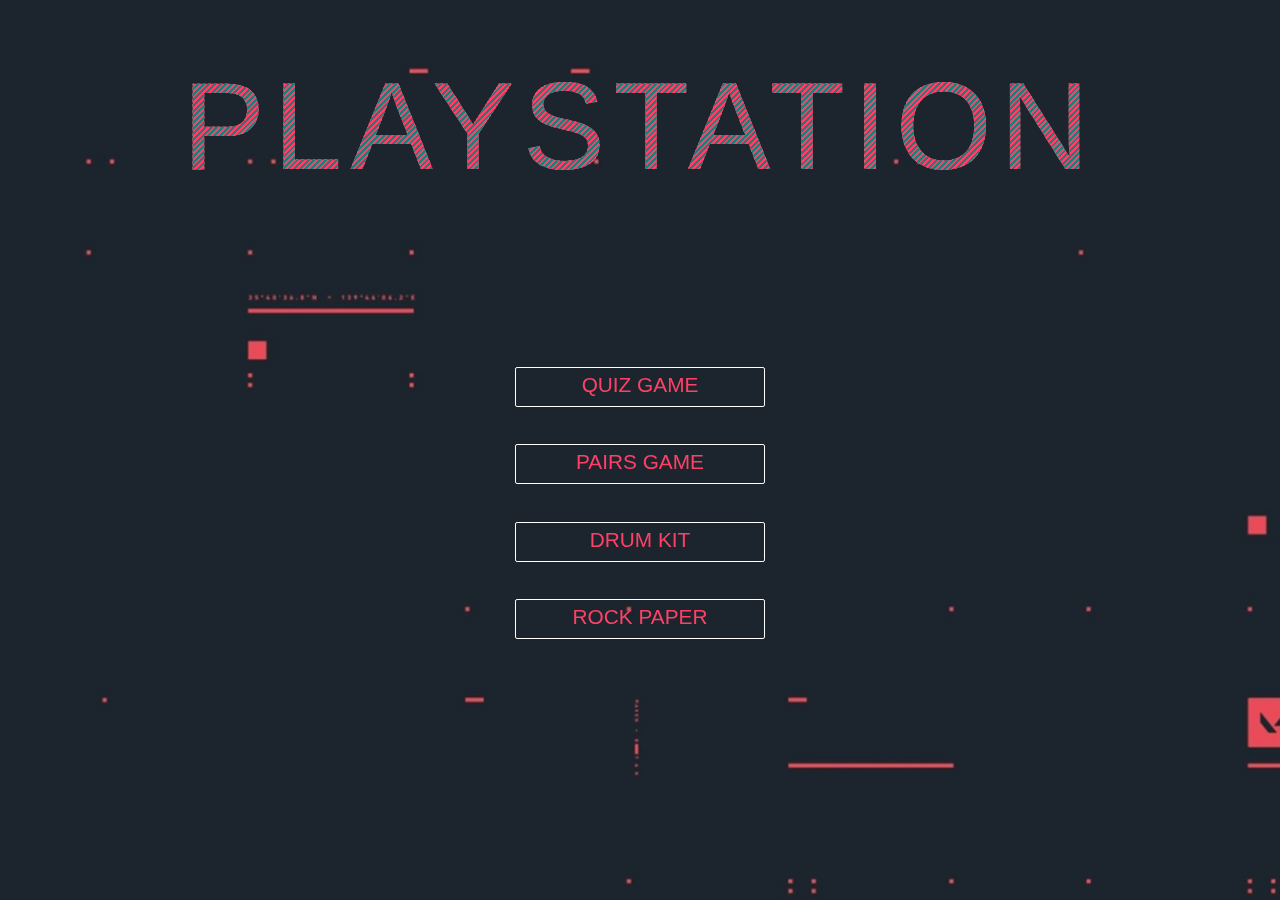
<file: index.html>
<!DOCTYPE html>
<html lang="en">

<head>
  <meta charset="utf-8">
  <meta name="viewport" content="width=device-width, initial-scale=1, shrink-to-fit=no">

  <!-- Bootstrap CSS -->
  <link rel="stylesheet" href="https://cdn.jsdelivr.net/npm/bootstrap@4.3.1/dist/css/bootstrap.min.css"
    integrity="sha384-ggOyR0iXCbMQv3Xipma34MD+dH/1fQ784/j6cY/iJTQUOhcWr7x9JvoRxT2MZw1T" crossorigin="anonymous">

  <title>Play station</title>
  <link rel="stylesheet" href="./index.css">
</head>

<body>

  <span style="top: 14%;">PLAYSTATION</span>

  <div class="container" style="padding-top: 10%">
    <div class="row justify-content-md-center" style="padding: 0.7%;">

      <p class="thank"><a href="project1.html">Let's Go</a></p>
      <div class="button">
        <p>Quiz Game</p>
      </div>

    </div>
    <div class="row justify-content-md-center" style="padding: 0.7%;">

      <p class="thank1"><a href="project2.html">Let's Go</a></p>
      <div class="button1">
        <p>Pairs Game</p>
      </div>

    </div>

    <div class="row justify-content-md-center" style="padding: 0.7%;">

      <p class="thank2"><a href="project3.html">Let's Go</a></p>
      <div class="button2">
        <p>Drum Kit</p>
      </div>

    </div>

    <div class="row justify-content-md-center" style="padding: 0.7%;">

      <p class="thank3"><a href="project4.html">Let's Go</a></p>
      <div class="button3">
        <p>Rock Paper </p>
      </div>

    </div>
  </div>

  <script src='https://unpkg.co/gsap@3/dist/gsap.min.js'></script>
  <script  src="./index.js"></script>
  <script src="https://code.jquery.com/jquery-3.3.1.slim.min.js"
    integrity="sha384-q8i/X+965DzO0rT7abK41JStQIAqVgRVzpbzo5smXKp4YfRvH+8abtTE1Pi6jizo"
    crossorigin="anonymous"></script>
  <script src="https://cdn.jsdelivr.net/npm/popper.js@1.14.7/dist/umd/popper.min.js"
    integrity="sha384-UO2eT0CpHqdSJQ6hJty5KVphtPhzWj9WO1clHTMGa3JDZwrnQq4sF86dIHNDz0W1"
    crossorigin="anonymous"></script>
  <script src="https://cdn.jsdelivr.net/npm/bootstrap@4.3.1/dist/js/bootstrap.min.js"
    integrity="sha384-JjSmVgyd0p3pXB1rRibZUAYoIIy6OrQ6VrjIEaFf/nJGzIxFDsf4x0xIM+B07jRM"
    crossorigin="anonymous"></script>
</body>

</html>
</file>
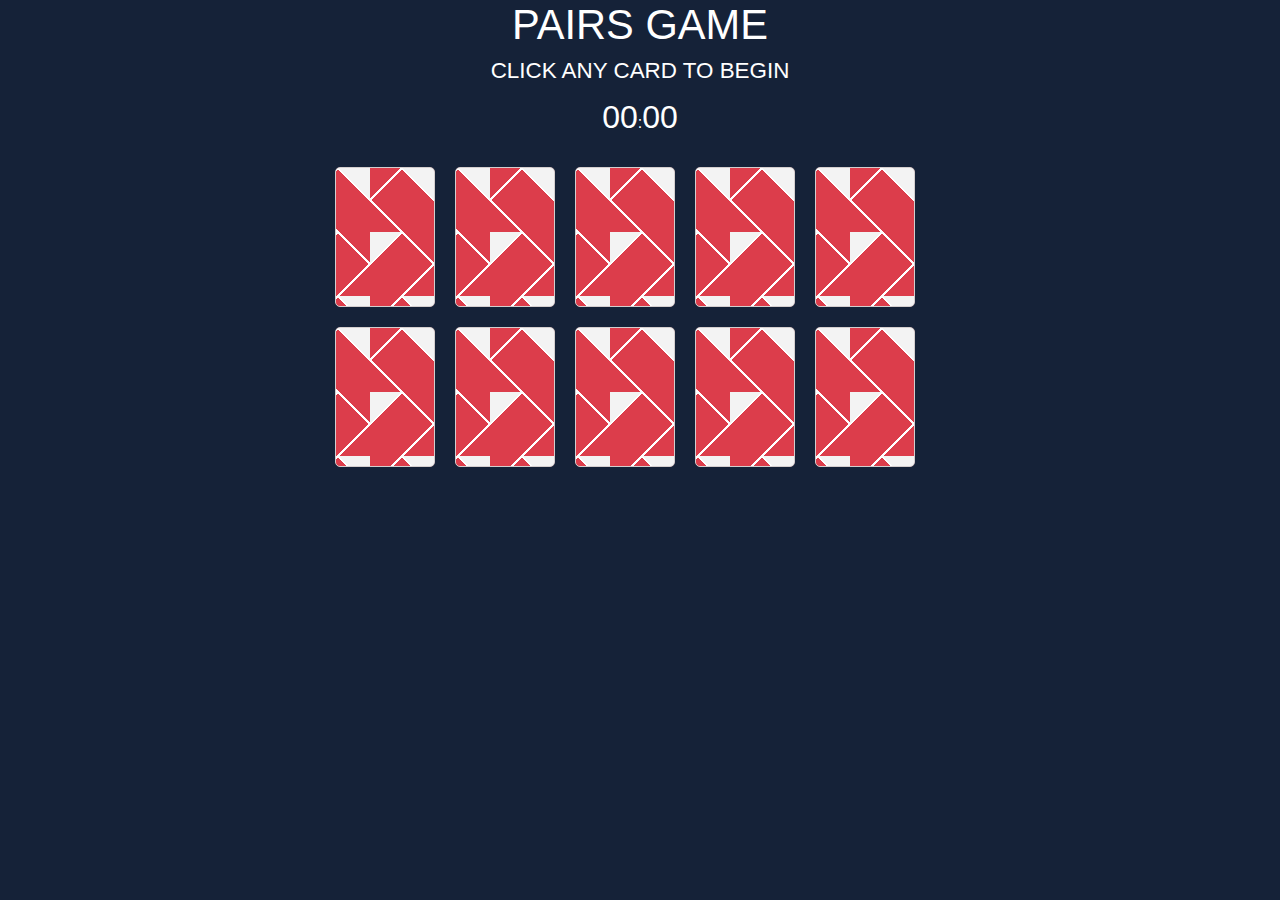
<file: project2.html>
<!doctype html>
<html lang="en">

<head>

  <meta charset="utf-8">
  <meta name="viewport" content="width=device-width, initial-scale=1, shrink-to-fit=no">
  <title>Playatation-Card Game</title>

  <link rel="stylesheet" href="https://cdn.jsdelivr.net/npm/bootstrap@4.3.1/dist/css/bootstrap.min.css"
    integrity="sha384-ggOyR0iXCbMQv3Xipma34MD+dH/1fQ784/j6cY/iJTQUOhcWr7x9JvoRxT2MZw1T" crossorigin="anonymous">

    <link rel="stylesheet" href="./project2.css">
</head>

<body>
  <div class="wrapper">
    <h1>Pairs Game</h1>
    <h3>Click any card to begin</h3>
    <p><span id="seconds">00</span>:<span id="tens">00</span></p>
    <p id="text"></p>
    <div id="container">

    </div>
  </div>
  <script src="https://code.jquery.com/jquery-3.3.1.slim.min.js"
    integrity="sha384-q8i/X+965DzO0rT7abK41JStQIAqVgRVzpbzo5smXKp4YfRvH+8abtTE1Pi6jizo"
    crossorigin="anonymous"></script>
  <script src="https://cdn.jsdelivr.net/npm/popper.js@1.14.7/dist/umd/popper.min.js"
    integrity="sha384-UO2eT0CpHqdSJQ6hJty5KVphtPhzWj9WO1clHTMGa3JDZwrnQq4sF86dIHNDz0W1"
    crossorigin="anonymous"></script>
  <script src="https://cdn.jsdelivr.net/npm/bootstrap@4.3.1/dist/js/bootstrap.min.js"
    integrity="sha384-JjSmVgyd0p3pXB1rRibZUAYoIIy6OrQ6VrjIEaFf/nJGzIxFDsf4x0xIM+B07jRM"
    crossorigin="anonymous"></script>

    <script  src="./project2.js"></script>
</body>

</html>
</file>
<file: index.css>
@import url("https://fonts.googleapis.com/css2?family=Russo+One&display=swap");

* {
  box-sizing: border-box;
}

*:before,
*:after {
  box-sizing: border-box;
}

/* a:link {
  color: #ff4066;
  background-color: transparent;
  text-decoration: none;
}

a:visited {
  color: #ff4066;
  background-color: transparent;
  text-decoration: none;
  transition: color 1s;
}

a:hover {
  color: rgb(255, 255, 255);
  background-color: transparent;
  text-decoration: underline;
}

a:active {
  color: #ffffff;
  background-color: transparent;
  text-decoration: underline;
} */
a {
position: relative;
display: inline-block;
font-weight: 800;
color: royalblue;
overflow: hidden;
background: linear-gradient(to right, #406fb5,  rgb(69, 90, 175) 50%, #fa4454 50%);
background-clip: text;
-webkit-background-clip: text;
-webkit-text-fill-color: transparent;
background-size: 200% 100%;
background-position: 100%;
transition: background-position 550ms ease;
text-decoration: none;
}
a:hover {
background-position: 0 100%;
}

body {
  display: flex;
  justify-content: center;
  align-items: center;
  height: 100vh;
  background: #152238;
  overflow: hidden;
  font-family: "Russo One", sans-serif;
  transform-style: preserve-3d;
}

.thank {
  opacity: 0;
  color: #fa4454;
  font-size: 1.5em;
  text-align: center;

}

.thank1 {
  opacity: 0;
  color: #fa4454;
  text-align: center;
  font-size: 1.5em;

}

.thank2 {
  opacity: 0;
  color: #fa4454;
  font-size: 1.5em;
  text-align: center;
}

.thank3 {
  opacity: 0;
  color: #fa4454;
  font-size: 1.5em;
  text-align: center;
}

.thank4 {
  opacity: 0;
  color: #fa4454;
  font-size: 1.5em;
  text-align: center;
}

.thank5 {
  opacity: 0;
  color: #fa4454;
  font-size: 1.5em;
  text-align: center;
}

.button {
  position: absolute;
  margin: 0 auto;
  width: 250px;
  border: 0.5px solid #ffffff;
  color: #ff4066;
  border-radius: 0.1em;
  text-transform: uppercase;
  text-align: center;
  font-size: 1.3em;
  cursor: pointer;
  height: 40px;
  opacity: 1;
  transition: all 0.2s ease;
  line-height: 30px;
  perspective: 1000px;
  transform-style: preserve-3d;
  perspective-origin: 49% 50%;
  display: flex;
  justify-content: center;
}

.button p {
  transition: all 0.2s ease;
  user-select: none;
  line-height: 33px;
  position: absolute;
}

.button3 {
  position: absolute;
  margin: 0 auto;
  width: 250px;
  border: 0.5px solid #ffffff;
  color: #ff4066;
  border-radius: 0.1em;
  text-transform: uppercase;
  text-align: center;
  font-size: 1.3em;
  cursor: pointer;
  height: 40px;
  opacity: 1;
  transition: all 0.2s ease;
  line-height: 30px;
  perspective: 1000px;
  transform-style: preserve-3d;
  perspective-origin: 49% 50%;
  display: flex;
  justify-content: center;
}

.button3 p {
  transition: all 0.2s ease;
  user-select: none;
  line-height: 33px;
  position: absolute;
}

.button4 {
  position: absolute;
  margin: 0 auto;
  width: 250px;
  border: 0.5px solid #ffffff;
  color: #ff4066;
  border-radius: 0.1em;
  text-transform: uppercase;
  text-align: center;
  font-size: 1.3em;
  cursor: pointer;
  height: 40px;
  opacity: 1;
  transition: all 0.2s ease;
  line-height: 30px;
  perspective: 1000px;
  transform-style: preserve-3d;
  perspective-origin: 49% 50%;
  display: flex;
  justify-content: center;
}

.button4 p {
  transition: all 0.2s ease;
  user-select: none;
  line-height: 33px;
  position: absolute;
}

.button5 {
  position: absolute;
  margin: 0 auto;
  width: 250px;
  border: 0.5px solid #ffffff;
  color: #ff4066;
  border-radius: 0.1em;
  text-transform: uppercase;
  text-align: center;
  font-size: 1.3em;
  cursor: pointer;
  height: 40px;
  opacity: 1;
  transition: all 0.2s ease;
  line-height: 30px;
  perspective: 1000px;
  transform-style: preserve-3d;
  perspective-origin: 49% 50%;
  display: flex;
  justify-content: center;
}

.button5 p {
  transition: all 0.2s ease;
  user-select: none;
  line-height: 33px;
  position: absolute;
}

.button1 {
  position: absolute;
  margin: 0 auto;
  width: 250px;
  border: 0.5px solid #ffffff;
  color: #ff4066;
  border-radius: 0.1em;
  text-transform: uppercase;
  text-align: center;
  font-size: 1.3em;
  cursor: pointer;
  height: 40px;
  opacity: 1;
  transition: all 0.2s ease;
  line-height: 30px;
  perspective: 1000px;
  transform-style: preserve-3d;
  perspective-origin: 49% 50%;
  display: flex;
  justify-content: center;
}

.button1 p {
  transition: all 0.2s ease;
  user-select: none;
  line-height: 33px;
  position: absolute;
}

.button2 {
  position: absolute;
  margin: 0.5 auto;
  width: 250px;
  border: 0.5px solid #ffffff;
  color: #ff4066;
  border-radius: 0.1em;
  text-transform: uppercase;
  text-align: center;
  font-size: 1.3em;
  cursor: pointer;
  height: 40px;
  opacity: 1;
  transition: all 0.2s ease;
  line-height: 30px;
  perspective: 1000px;
  transform-style: preserve-3d;
  perspective-origin: 49% 50%;
  display: flex;
  justify-content: center;
}

.button2 p {
  transition: all 0.2s ease;
  user-select: none;
  line-height: 33px;
  position: absolute;
}


@keyframes blink {
  0% {
    opacity: 1;
  }

  50% {
    opacity: 0.2;
  }

  100% {
    opacity: 1;
  }
}





@import url('https://fonts.googleapis.com/css2?family=Poppins:ital,wght@1,900&display=swap');

body {
padding: 0;
margin: 0;
font-family: 'Poppins', sans-serif;
background: #0e1624;
height: 100vh;
width: 100vw;
background-image:url('back.JPG');
background-attachment: fixed;
background-size: cover;
}

span {
position: absolute;
left: 50%;
top: 50%;
transform: translate(-50%, -50%);
display: block;
color: #ff4066;
font-size: 124px;
letter-spacing: 8px;
cursor: pointer;
}

span::before {
content: "PLAYSTATION";
position: absolute;
color: transparent;
background-image: repeating-linear-gradient(
45deg,
transparent 0,
transparent 2px,
rgb(223, 220, 187) 2px,
rgb(223, 220, 187) 4px
);
-webkit-background-clip: text;
top: 0px;
left: 0;
z-index: -1;
transition:1s;
}

span::after {
content: "PLAYSTATION";
position: absolute;
color: transparent;
background-image: repeating-linear-gradient(
135deg,
transparent 0,
transparent 2px,

rgb(36, 121, 121) 2px,
rgb(36, 121, 121) 4px
);
-webkit-background-clip: text;
top: 0px;
left: 0px;
transition:1s;
}

span:hover:before {
top: 10px;
left: 10px;

}

span:hover:after {
top: -10px;
left: -10px;
}
</file>
<file: project2.css>
body {
    background: #152238;
    font-family: "HelveticaNeue-Light", "Helvetica Neue Light", "Helvetica Neue", Helvetica, Arial, "Lucida Grande", sans-serif;
    height: 100%;
    color: #fff;
    text-align: center;
  }

  h1,
  h2 {
    font-family: 'Roboto', sans-serif;
    font-weight: 100;
    font-size: 2.6em;
    text-transform: uppercase;
  }

  h3 {
    font-family: 'Roboto', sans-serif;
    font-weight: 100;
    font-size: 1.4em;
    text-transform: uppercase;
  }

  #seconds,
  #tens {
    font-size: 2em;
  }

  button {
    -moz-border-radius: 5px;
    -webkit-border-radius: 5px;
    border-radius: 5px;
    -khtml-border-radius: 5px;
    background: #ff4066;
    color: #fff;
    border: solid 1px #fff;
    text-decoration: none;
    cursor: pointer;
    font-size: 1.2em;
    padding: 18px 10px;
    width: 180px;
    margin: 10px;
    outline: none;
  }

  button:hover {
    -webkit-transition: all 0.5s ease-in-out;
    -moz-transition: all 0.5s ease-in-out;
    transition: all 0.5s ease-in-out;
    background: #fff;
    border: solid 1px #fff;
    color: #ff4066;
  }

  #container {
    width: 630px;
    margin: 10px auto;
  }

  #container:after {
    content: "";
    display: table;
    clear: both;
  }

  [data-view="card"] {
    transform: rotateY(180deg);
    width: 100px;
    height: 140px;
    border: solid 1px #d3cece;
    border-radius: 5px;
    float: left;
    margin: 10px;
    cursor: pointer;
    background: linear-gradient(135deg, #f3f3f3 22px, #fff 22px, #fff 24px, transparent 24px, transparent 67px, #fff 67px, #fff 69px, transparent 69px), linear-gradient(225deg, #f3f3f3 22px, #fff 22px, #fff 24px, transparent 24px, transparent 67px, #fff 67px, #fff 69px, transparent 69px) 0 64px;
    background-color: #dc3d4b;
    background-size: 64px 128px;
  }

  .flipped {
    transition: 0.6s;
    transform-style: preserve-3d;
    position: relative;
    transform: rotateY(0deg);
  }

  .reverse {
    transition: 0.6s;
    transform-style: preserve-3d;
    position: relative;
    transform: rotateY(180deg);
  }

  .correct {
    opacity: 0.5;
    cursor: default;
    transform-style: preserve-3d;
    position: relative;
    transform: rotateY(0deg);
  }

  /* Icons */
  .correct[data-item="sass"],
  .flipped[data-item="sass"] {
    background: url("https://cathydutton.co.uk/images/tech/sass.jpg") left center no-repeat #fff;
    background-size: contain;
  }

  .correct[data-item="gulp"],
  .flipped[data-item="gulp"] {
    background: url("https://cathydutton.co.uk/images/tech/gulp.jpg") left center no-repeat #fff;
    background-size: contain;
  }

  .correct[data-item="grunt"],
  .flipped[data-item="grunt"] {
    background: url("https://cathydutton.co.uk/images/tech/grunt.jpg") left center no-repeat #fff;
    background-size: contain;
  }

  .correct[data-item="git"],
  .flipped[data-item="git"] {
    background: url("https://cathydutton.co.uk/images/tech/git.jpg") left center no-repeat #fff;
    background-size: contain;
  }

  .correct[data-item="css"],
  .flipped[data-item="css"] {
    background: url("https://cathydutton.co.uk/images/tech/css.jpg") left center no-repeat #fff;
    background-size: contain;
  }
</file>
